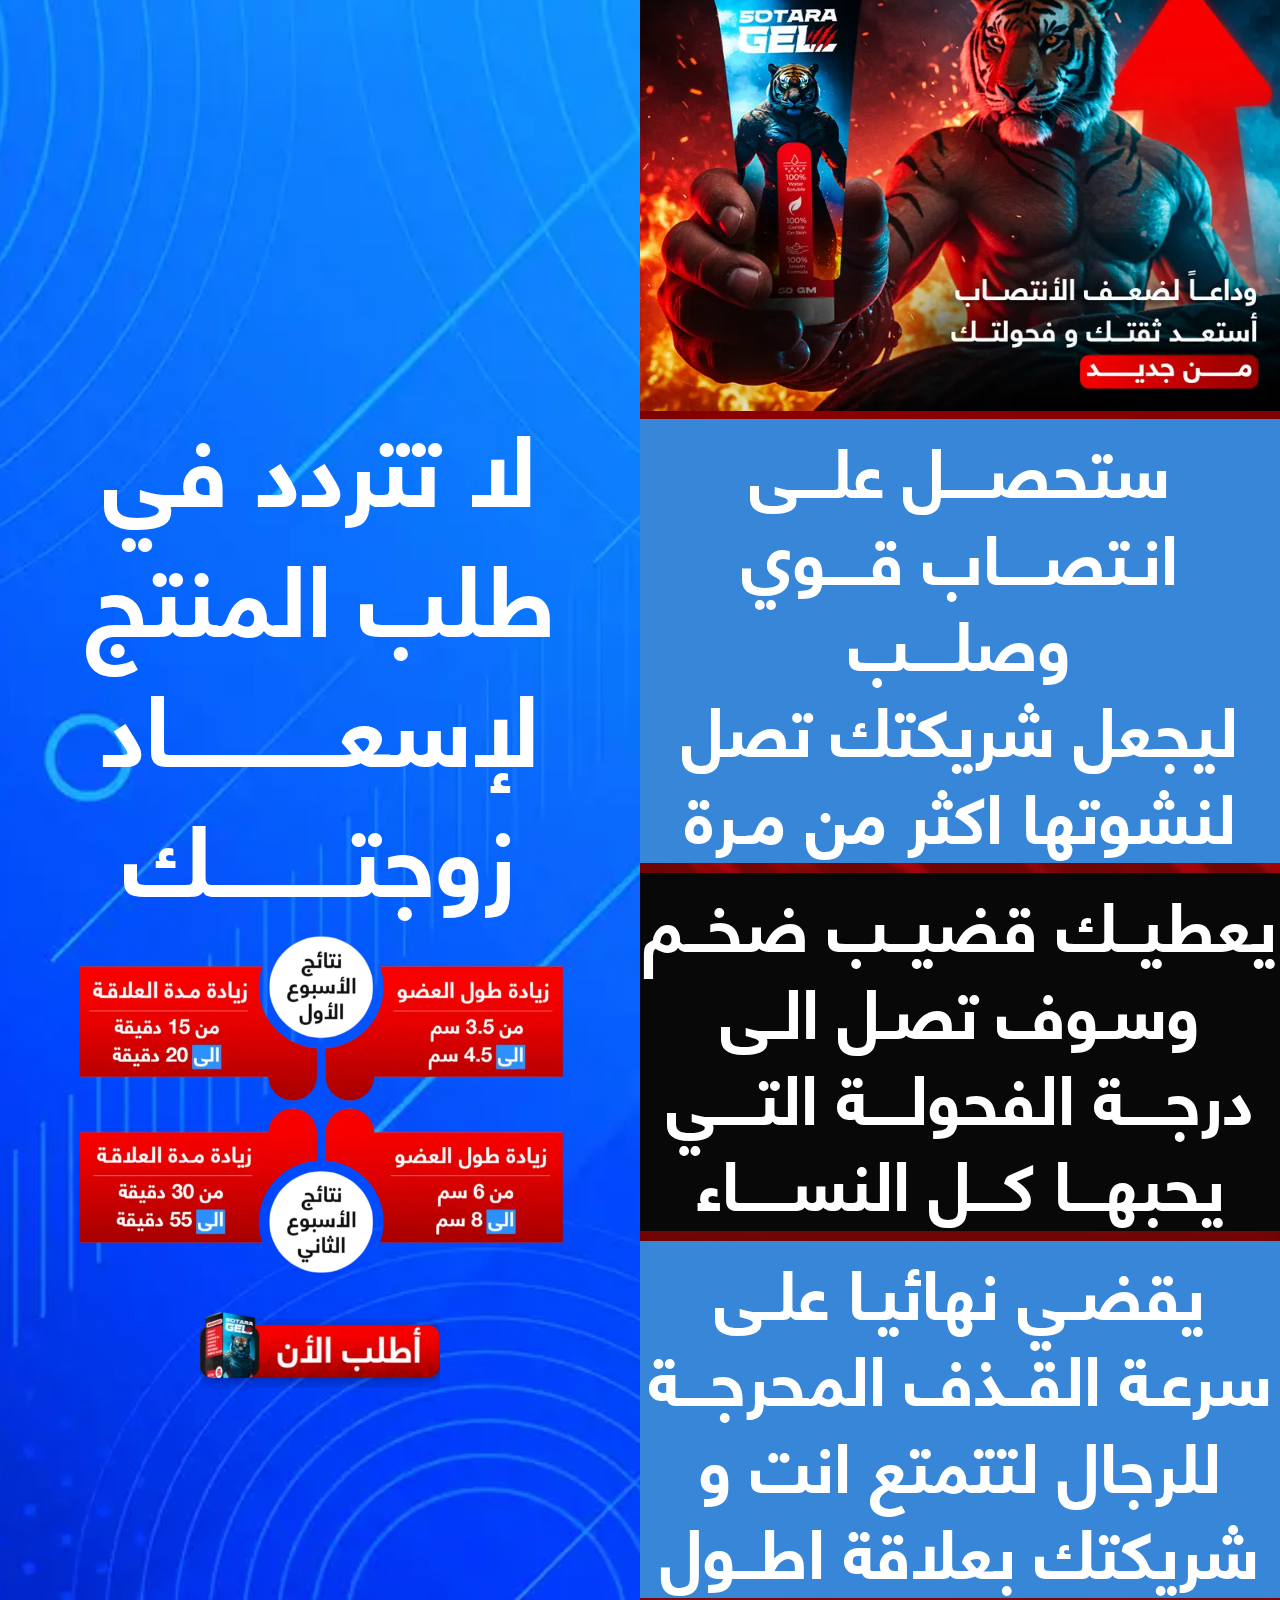
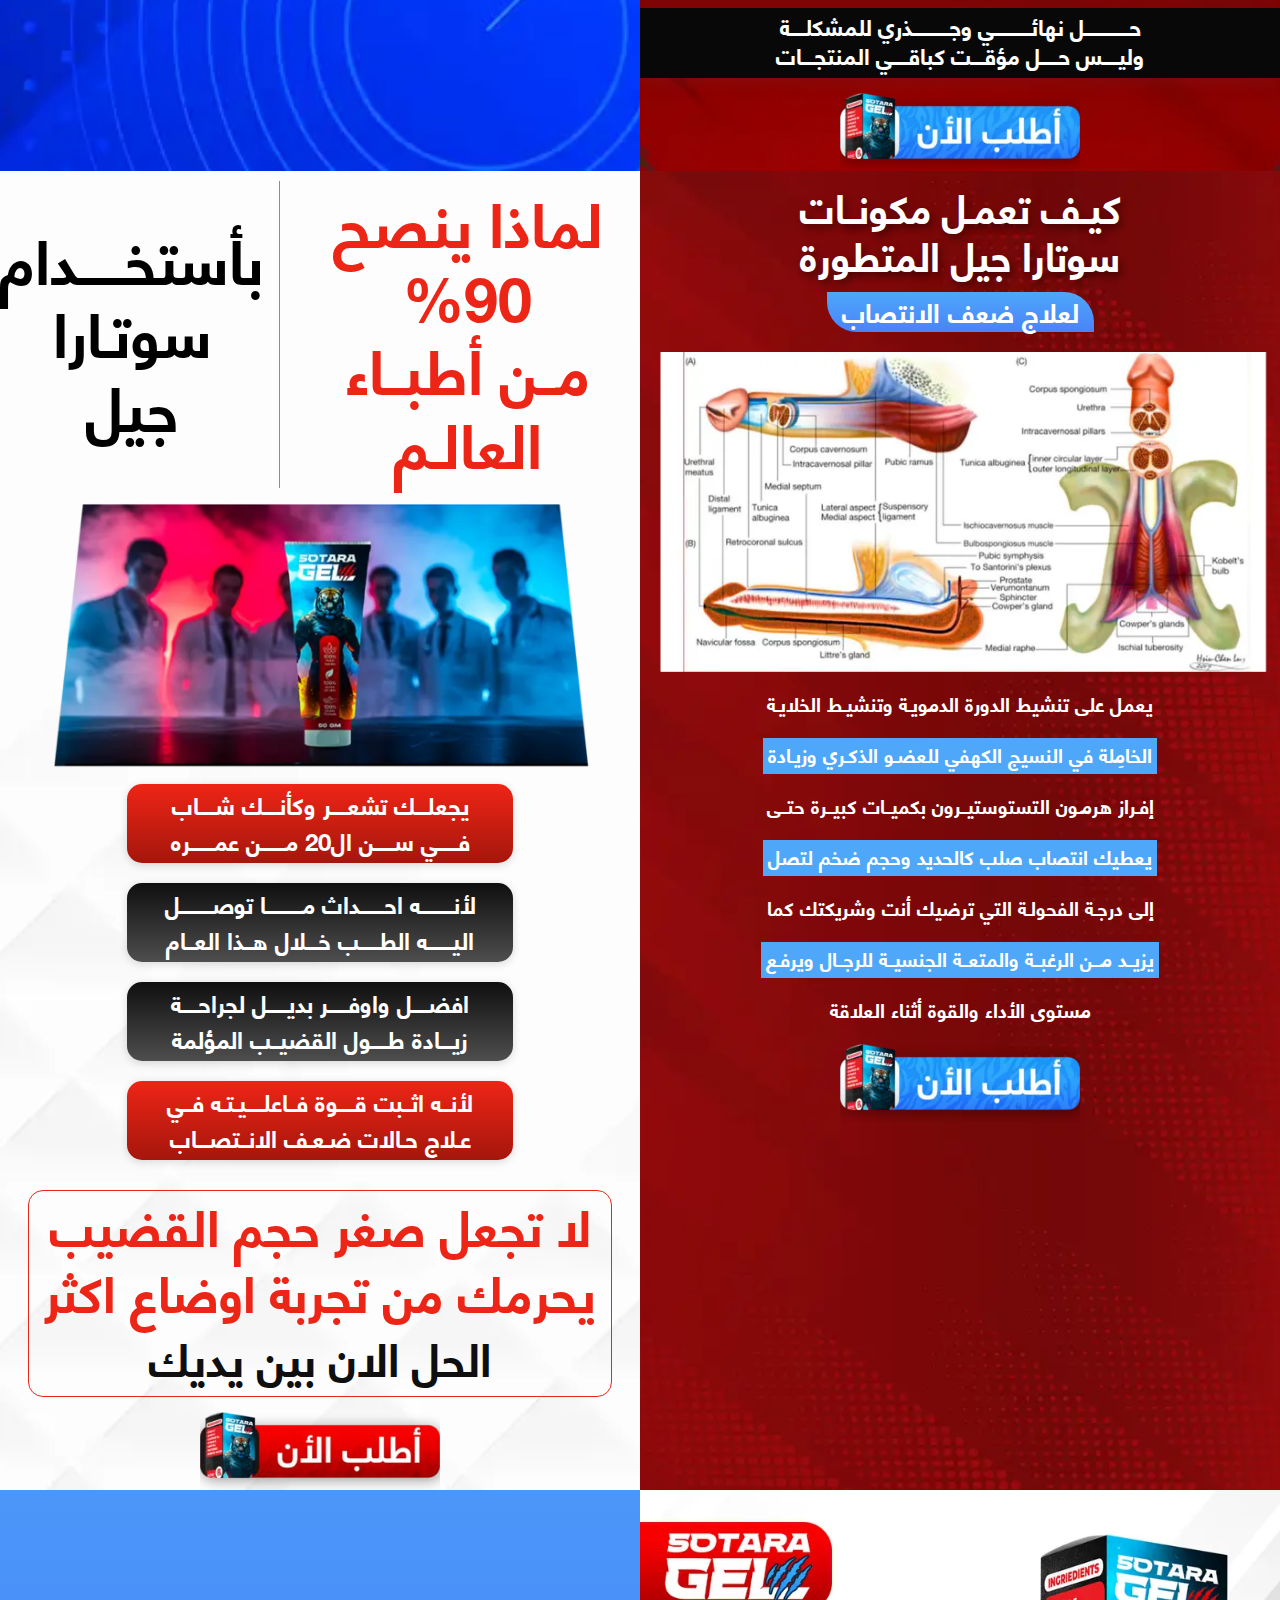
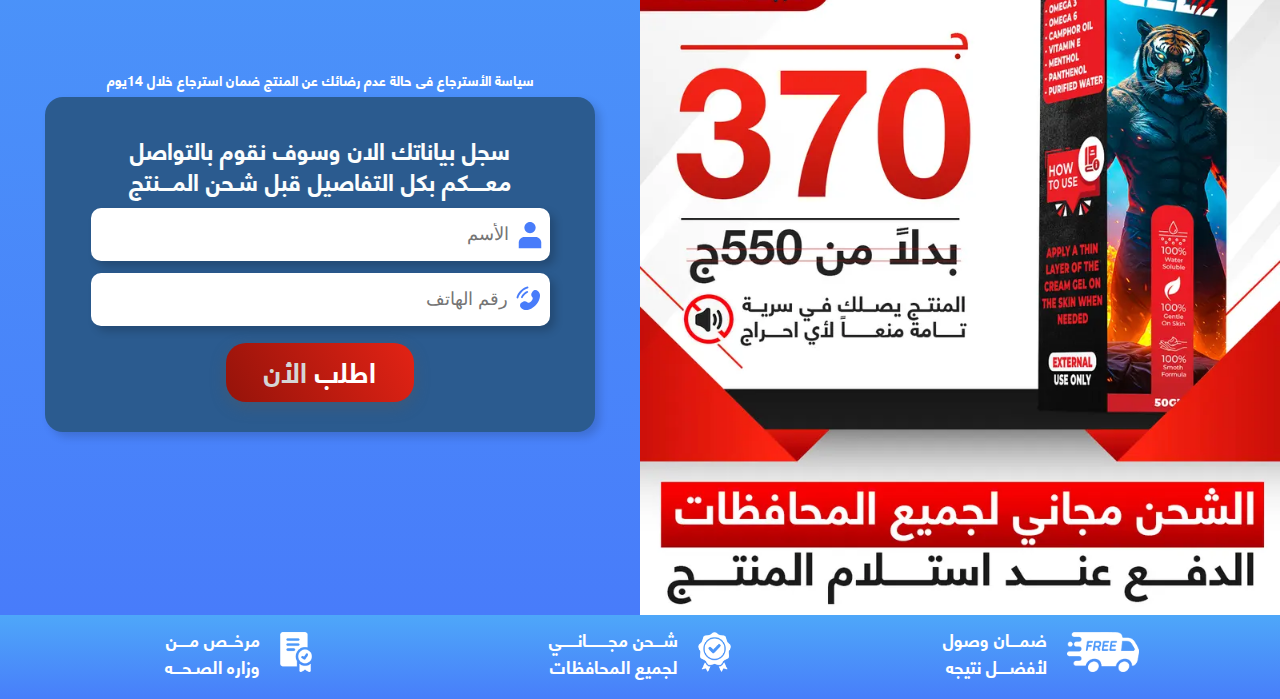
<file: index.html>
<!DOCTYPE html>
<html lang="en">
  <head>
    <meta charset="UTF-8" />
    <meta name="viewport" content="width=device-width, initial-scale=1.0" />
    <title>Sotara GEL</title>

    <!-- icon -->
    <link rel="shortcut icon" href="images/icon.webp" type="image/x-icon" />

    <!-- File CSS -->
    <link rel="stylesheet" href="css/style.css" />
  </head>

  <body>
    <div class="flex">
      <!-- hero Section -->
      <section class="hero">
        <div class="top_img">
          <img src="images/hero-img.webp" alt="" />
        </div>

        <div class="content">
          <ul>
            <li class="blue">
              <p>ستحصــــل علـــى انـتصــــاب قــــوي وصلــــب
                <br />ليجعل شريكتك تصل لنشوتها اكثر من مـرة
              </p>
            </li>
            <li class="black">
يعطيــك قضيــب ضخــم وسـوف تصـل الـى
              <br />درجــــة الفحولــــة التــــي يحبهـــا كـــل النســـــاء
            </li>

            <li class="blue">
              <p>يقضـي نهائيـا علـى سرعـة القــذف المحرجـــة
                <br />    للرجال لتتمتع انت و شريكتك بعلاقة اطــول            
              </p>
            </li>

            <li class="black last">
              <p>حـــــــــــــــل نهائــــــــــــي وجــــــــــــذري للمشكلـــــة
                <br />وليـــــس حــــــل مؤقــــت كباقـــــي المنتجــــات
              </p>
            </li>
          </ul>

          <div class="btn_img">
            <a href="#submit-now"
              ><img src="images/button1.webp" alt="button"
            /></a>
          </div>
        </div>
      </section>
      <!-- End Section -->

      <section class="results">


        <div class="top_result">
          <h3>لا تتردد في طلب المنتج</h3>
          <h3>لإسعـــــــــــاد زوجتـــــــــك</h3>
        </div>
        
        <img class="img-result" src="images/img-result.webp" alt="">

        


        <div class="btn_img">
          <a href="#submit-now"
            ><img src="images/button2.webp" alt="button"
          /></a>
        </div>
      </section>
    </div>

    <div class="flex flex-reverse">
      <section class="doctor">


        <div class="top_doctor">
          <h3>لماذا ينصح 90% <br> مــن أطبــاء العالـم </h3>
          <h5> بأستخـــــدام <br> سوتـارا جيل</h5>
        </div>

        <img class="doctorimg" src="images/img-doc.webp" alt="" />

        <div class="text">

          <ul>
            <li class="red">يجعلـــك تشعــــر وكأنــــك شــــاب <br> فـــــي ســـــن ال20 مــــــن عمــــــره</li>
          <li class="black">لأنــــــــه احــــــداث مـــــــــا توصــــــــل <br>   اليــــــه الطـــــب خـــلال هــذا العــام</li>
          <li class="black">افضــــل واوفـــــر بديـــــل لجراحــــة <br>زيـــادة طــــول القضيــب المؤلمة </li>
          <li class="red">لأنــه اثــبت قــــوة فــاعلــــيـتـه فــي <br /> عـلاج حـالات ضـعـف الانــتصـــاب </li>
          </ul>

          <div class="more">
            <h4>لا تجعل صغر حجم القضيب <br> يحرمك من تجربة اوضاع اكثر</h4>
            <p>الحل الان بين يديك</p>
          </div>


          <div class="btn_img">
            <a href="#submit-now">
              <img src="images/button2.webp" alt="button"/>
            </a>
          </div>

        </div>
      </section>



      <section class="how_work">


        <div class="top_how_work">
          <h3>كيـف تعمـل مكونــات <br>سوتارا جيل المتطورة  </h3>
          <h5>لعلاج ضعف الانتصاب  </h5>
        </div>

        <img class="img_how_work" src="images/dd.webp" alt="" />


        <ul>
          <li>يعمل على تنشيط الدورة الدمويـة وتنشيـط الخلايـة</li>
          <li>الخامِلة في النسيج الكهفي للعضـو الذكـري وزيـادة</li>
          <li>إفـراز هرمـون التستوستيــرون بكميــات كبيــرة حتــى</li>
          <li>يعطيك انتصاب صلب كالحديد وحجم ضخم لتصل</li>
          <li>إلى درجـة الفحولـة التي ترضيك أنت وشريكتك كما</li>
          <li>يزيــد مـــن الرغبــة والمتعــة الجنسيــة للرجــال ويرفـع</li>
          <li>مستوى الأداء والقوة أثناء العلاقة</li>
        </ul>


        <div class="btn_img">
          <a href="#submit-now"
            ><img src="images/button1.webp" alt="button"
          /></a>
        </div>
      </section>
    </div>

    <section class="form_section" id="submit-now">
      <div class="price">
        <div class="img_price">
          <img src="images/top-form.webp" alt="" />
        </div>
      </div>

      <div class="container_form">
        <p class="sm-p">
          سياسة الأسترجاع فى حالة عدم رضائك عن المنتج ضمان استرجاع خلال 14يوم
        </p>

        <!-- هنا لينك شيت مونكي  -->
        <form
          id="form"
          method="POST"
          action="https://api.sheetmonkey.io/form/i2QyoSV15YwLHpBGgTXUyh"
        >
          <div class="top_form">
            <p>سجل بياناتك الان وسوف نقوم بالتواصل</p>
            <p>معــــكم بكل التفاصيل قبل شـحن المـــنتج</p>
          </div>

          <div class="input_div">
            <input
              type="text"
              name="Name"
              id="text"
              placeholder="الأسم"
              required
            />

            <svg
              viewBox="0 0 16 16"
              fill="none"
              xmlns="http://www.w3.org/2000/svg"
            >
              <g id="SVGRepo_bgCarrier" stroke-width="0"></g>
              <g
                id="SVGRepo_tracerCarrier"
                stroke-linecap="round"
                stroke-linejoin="round"
              ></g>
              <g id="SVGRepo_iconCarrier">
                <path
                  d="M8 7C9.65685 7 11 5.65685 11 4C11 2.34315 9.65685 1 8 1C6.34315 1 5 2.34315 5 4C5 5.65685 6.34315 7 8 7Z"
                  fill="#487CFA"
                ></path>
                <path
                  d="M14 12C14 10.3431 12.6569 9 11 9H5C3.34315 9 2 10.3431 2 12V15H14V12Z"
                  fill="#487CFA"
                ></path>
              </g>
            </svg>
          </div>

          <div class="input_div">
            <input
              type="tel"
              name="Number"
              id="password"
              maxlength="11"
              data-label="Phone"
              placeholder="رقم الهاتف"
              required
            />

            <svg
              class="icon_Phone"
              viewBox="0 0 24 24"
              fill="none"
              xmlns="http://www.w3.org/2000/svg"
              transform="matrix(-1, 0, 0, 1, 0, 0)"
            >
              <g id="SVGRepo_bgCarrier" stroke-width="0"></g>
              <g
                id="SVGRepo_tracerCarrier"
                stroke-linecap="round"
                stroke-linejoin="round"
              ></g>
              <g id="SVGRepo_iconCarrier">
                <path
                  d="M10.0376 5.31617L10.6866 6.4791C11.2723 7.52858 11.0372 8.90532 10.1147 9.8278C10.1147 9.8278 10.1147 9.8278 10.1147 9.8278C10.1146 9.82792 8.99588 10.9468 11.0245 12.9755C13.0525 15.0035 14.1714 13.8861 14.1722 13.8853C14.1722 13.8853 14.1722 13.8853 14.1722 13.8853C15.0947 12.9628 16.4714 12.7277 17.5209 13.3134L18.6838 13.9624C20.2686 14.8468 20.4557 17.0692 19.0628 18.4622C18.2258 19.2992 17.2004 19.9505 16.0669 19.9934C14.1588 20.0658 10.9183 19.5829 7.6677 16.3323C4.41713 13.0817 3.93421 9.84122 4.00655 7.93309C4.04952 6.7996 4.7008 5.77423 5.53781 4.93723C6.93076 3.54428 9.15317 3.73144 10.0376 5.31617Z"
                  fill="#487CFA"
                ></path>
                <path
                  d="M13.2595 1.87983C13.3257 1.47094 13.7122 1.19357 14.1211 1.25976C14.1464 1.26461 14.2279 1.27983 14.2705 1.28933C14.3559 1.30834 14.4749 1.33759 14.6233 1.38082C14.9201 1.46726 15.3347 1.60967 15.8323 1.8378C16.8286 2.29456 18.1544 3.09356 19.5302 4.46936C20.906 5.84516 21.705 7.17097 22.1617 8.16725C22.3899 8.66487 22.5323 9.07947 22.6187 9.37625C22.6619 9.52466 22.6912 9.64369 22.7102 9.72901C22.7197 9.77168 22.7267 9.80594 22.7315 9.83125L22.7373 9.86245C22.8034 10.2713 22.5286 10.6739 22.1197 10.7401C21.712 10.8061 21.3279 10.53 21.2601 10.1231C21.258 10.1121 21.2522 10.0828 21.2461 10.0551C21.2337 9.9997 21.2124 9.91188 21.1786 9.79572C21.1109 9.56339 20.9934 9.21806 20.7982 8.79238C20.4084 7.94207 19.7074 6.76789 18.4695 5.53002C17.2317 4.29216 16.0575 3.59117 15.2072 3.20134C14.7815 3.00618 14.4362 2.88865 14.2038 2.82097C14.0877 2.78714 13.9417 2.75363 13.8863 2.7413C13.4793 2.67347 13.1935 2.28755 13.2595 1.87983Z"
                  fill="#487CFA"
                ></path>
                <path
                  fill-rule="evenodd"
                  clip-rule="evenodd"
                  d="M13.4857 5.3293C13.5995 4.93102 14.0146 4.7004 14.4129 4.81419L14.2069 5.53534C14.4129 4.81419 14.4129 4.81419 14.4129 4.81419L14.4144 4.81461L14.4159 4.81505L14.4192 4.81602L14.427 4.81834L14.4468 4.8245C14.4618 4.82932 14.4807 4.8356 14.5031 4.84357C14.548 4.85951 14.6074 4.88217 14.6802 4.91337C14.8259 4.97581 15.0249 5.07223 15.2695 5.21694C15.7589 5.50662 16.4271 5.9878 17.2121 6.77277C17.9971 7.55775 18.4782 8.22593 18.7679 8.7154C18.9126 8.95991 19.009 9.15897 19.0715 9.30466C19.1027 9.37746 19.1254 9.43682 19.1413 9.48173C19.1493 9.50418 19.1555 9.52301 19.1604 9.53809L19.1665 9.55788L19.1688 9.56563L19.1698 9.56896L19.1702 9.5705C19.1702 9.5705 19.1707 9.57194 18.4495 9.77798L19.1707 9.57194C19.2845 9.97021 19.0538 10.3853 18.6556 10.4991C18.2607 10.6119 17.8492 10.3862 17.7313 9.99413L17.7276 9.98335C17.7223 9.96832 17.7113 9.93874 17.6928 9.89554C17.6558 9.8092 17.5887 9.66797 17.4771 9.47938C17.2541 9.10264 16.8514 8.53339 16.1514 7.83343C15.4515 7.13348 14.8822 6.73078 14.5055 6.50781C14.3169 6.39619 14.1757 6.32909 14.0893 6.29209C14.0461 6.27358 14.0165 6.26254 14.0015 6.25721L13.9907 6.25352C13.5987 6.13564 13.3729 5.72419 13.4857 5.3293Z"
                  fill="#487CFA"
                ></path>
              </g>
            </svg>
          </div>

          <div id="error"></div>

          <input
            type="hidden"
            id="redDir"
            name="x-sheetmonkey-redirect"
            value="./thanksPage.html"
          />

          <input id="inp_City" type="hidden" name="City" value="" />

          <!-- هنا اسم المنتج  -->
          <input type="hidden" name="Product" value="Tinder" />

          <!-- هنا الكود -->
          <input type="hidden" name="Agent Code" value="m50" />


          <input id="KeyLand" type="hidden" name="KeyLand" value="" />

          <div class="div_btn">
            <button id="btnSubmit" class="btn" type="submit">
            اﻃﻠب   <span> الأن</span>
            </button>
          </div>
        </form>
      </div>
    </section>

    <footer class="footer">
      <div class="boxs">
        <div class="box">
          <img src="images/icon 1.png" alt="" />
          <p>
            ضمـــان وصول<br />
            لأفضــــل نتيجه
          </p>
        </div>

        <div class="box">
          <img src="images/icon 2.png" alt="" />
          <p>
            شـــحن مجـــــــانـــــي<br />
            لجميع المحافظات
          </p>
        </div>

        <div class="box">
          <img src="images/icon 3.png" alt="" />
          <p>مرخــص مــــن <br />وزاره الصـحـــه</p>
        </div>
      </div>
    </footer>

    <script src="js/script.js"></script>


  </body>
</html>
</file>
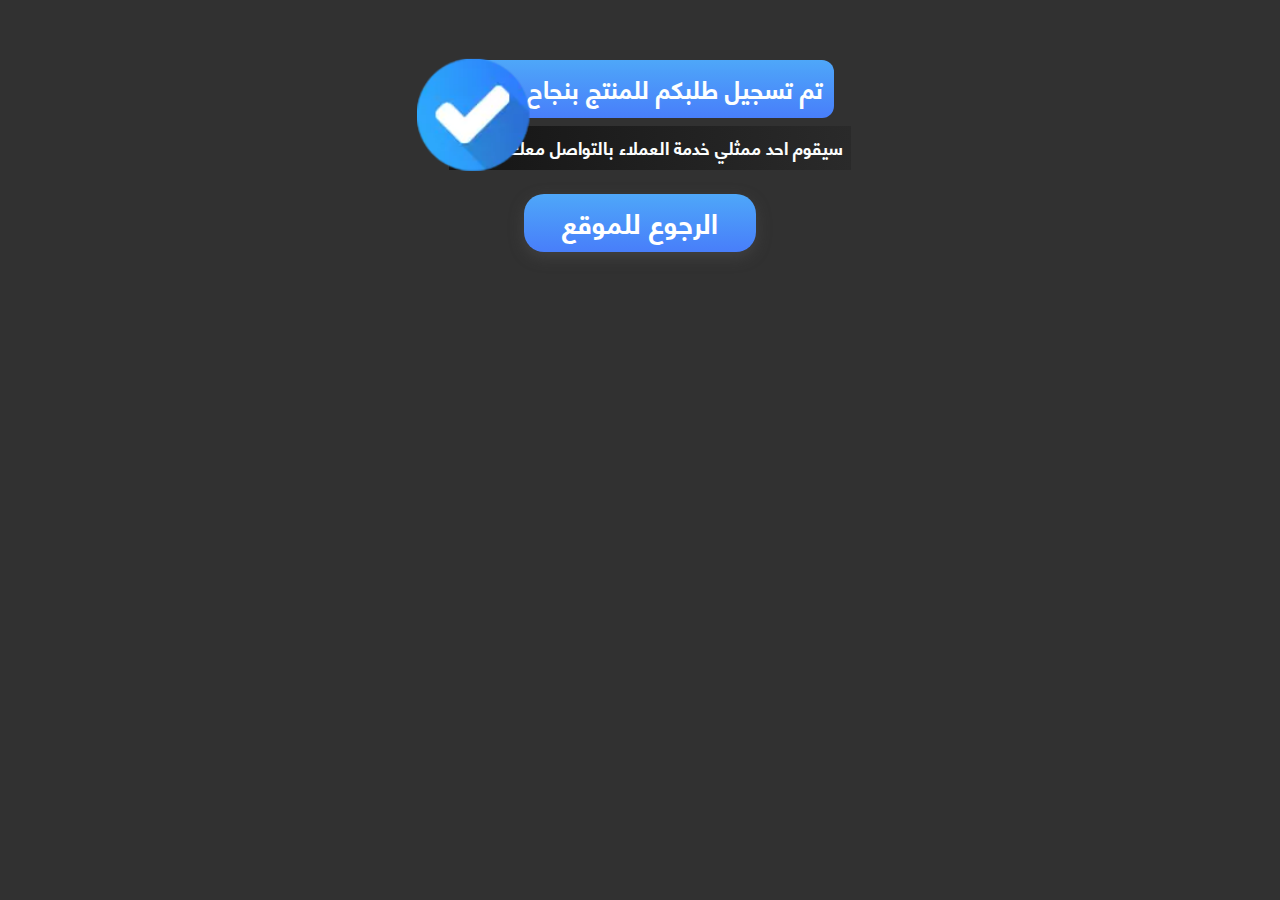
<file: thanksPage.html>
<!DOCTYPE html>
<html lang="en">
  <head>
    <meta charset="UTF-8" />
    <meta name="viewport" content="width=device-width, initial-scale=1.0" />
    <title>Sotara GEL</title>

    <!-- File Css -->
    <link rel="stylesheet" href="css/style.css" />

     <link rel="shortcut icon" href="images/check.webp" type="image/x-icon" />
  </head>

  <body class="thanks_page_page">
   
    <div class="thanks_page">
        <div class="text">
            <img class="img_check" src="images/check.webp" alt="">
            <h3>تم تسجيل طلبكم للمنتج بنجاح</h3>
            <p>سيقوم احد ممثلي خدمة العملاء بالتواصل معك</p>
          </div>
          <div class="div_btn">
            <a href="index.html" class="btn">الرجوع للموقع</a>
          </div>
      
    </div>




  </body>
</html>
</file>
<file: css/style.css>
/* Font Files */
@font-face {
  font-family: F_Bold;
  src: local("F_Bold"), url("BOLD.TTF");
}


/* main css */

* {
  padding: 0;
  margin: 0;
  box-sizing: border-box;
}

html {
  scroll-behavior: smooth;
  direction: rtl;
}

body , html{
  font-family: F_Bold, sans-serif;
}

a{
  text-decoration: none;
}

li{
  list-style: none;
}

img {
  width: 100%;
  display: block;
}

input, button{
  border: none;
  outline: none;
}



/* error form style */ 

#error {
  position: relative;
  top: -5px;
  color: red;
  font-size: 14px;
  width: max-content;
  margin: 0 auto;
  padding: 0 5px 3px;
  background: #fcfefe;
  border-radius: 3px;
  border: 1px solid red;
  line-height: 1.2;
  opacity: 0;
  transition: 0.2s;
}

#error.active {
  opacity: 1;
}


/* button */

.btn_img {
  width: 55%;
  margin: 0 auto;
  padding: 8px 0 0;
}

.div_btn{
  text-align: center;
  
}
.div_btn .btn{
  font-family: F_Bold, sans-serif;
  font-size: 28px;
  padding: 1px 38px 5px;
  line-height: 1.9;
  color: #fff  ;
  background: linear-gradient(-120deg,#E32315, #95130A);
  border-radius: 20px;
  box-shadow: 0 5px 15px #5858586b;
  cursor: pointer;
}

.div_btn .btn span{
  color: #d5d5d5;
}
@media (min-width:576px){
  .btn_img{
    width: 280px;
  }
}

@media (min-width:992px){
  .btn_img{
    width: 240px;
  }
}



/* ================== */
/* Start hero Section */

.hero .content{
  background: url(../images/bg-hero.webp);
  background-size: cover;
  background-position: bottom;
  padding-top: 8px;
  text-align: center;
}
.hero ul li{
  font-size: 5.4vw;
  line-height: 1.25;
  padding: 4px 1px 8px;
  margin: 0 auto 10px;
  box-shadow: 0 5px 15px #58585820;
  color: #fff;
}
.hero ul li.blue{
  background: #3886D8;
}
.hero ul li.black{
  background: #080808;
}
.hero ul li.last{
  margin-bottom: 0;
}



/* ==========  Responsive Design  ========== */
/* ==========  sm ≥ 576px  ========== */
@media (min-width:576px){
  .hero ul li.orange,
  .hero ul li.white{
    border-radius: 20px;
    margin: 0 auto 10px;
    width: 76%;
    font-size: 4vw;
  }
  .hero ul li.last{
  font-size: 3.8vw;
}
}

/* ==========  md ≥ 768px  ========== */
@media (min-width:768px){

}

/* ==========  lg ≥ 992px  ========== */
@media (min-width:992px){
.flex{
  display: flex;
}
.flexone{
  align-items: center;
}
.hero{
  width: 50%;
}

.hero .top_img{
  margin-top: -4vw;
}
  .hero ul li.orange ,
  .hero ul li.white{
  font-size: 22px;
      width: 82%;
}
.hero ul li.last{
  font-size: 23px;
} 



}

/* ==========  xl ≥ 1200px  ========== */
@media (min-width:1200px){
  .hero ul li.orange ,
  .hero ul li.white{
  font-size: 28px;
      width: 90%;
}
}

/* End hero Section */
/* ================== */





/* ================== */
/* Start results Section */

.results{
  background: url(../images/bg-result.webp);
  background-size: cover;
  background-position: bottom;
  text-align: center;
}
.results h3{
  font-size: 7.8vw;
  color: #fff;
  line-height: 1.3;
}
.results .top_result{
  padding: 15px 0;
}


/* ==========  Responsive Design  ========== */
/* ==========  sm ≥ 576px  ========== */
@media (min-width:576px){
.results .img-result{
  width: 90%;
  margin: 0 auto 20px;
}
}

/* ==========  md ≥ 768px  ========== */
@media (min-width:768px){
.results .img-result{
  width: 80%;
  margin: 0 auto 20px;
}
}

/* ==========  lg ≥ 992px  ========== */
@media (min-width:992px){
.results{
  width: 50%;
  display: flex;
  flex-direction: column;
  justify-content: center;
}
.results .img-result{
  margin-bottom: 20px;
  }

}

/* ==========  xl ≥ 1200px  ========== */
@media (min-width:1200px){

}
/* End results Section */
/* ================== */







/* ================== */
/* Start doctor Section */

.doctor{
  position: relative;
   background: url(../images/bg-doctor.webp) center/cover;
}
.doctor .top_doctor{
  display: flex;
  align-items: center;
  padding: 10px 0 15px;
text-align: center;
justify-content: center;
position: relative;
}
.doctor .top_doctor h3{
  font-size: 4.8vw;
  line-height: 1.2;
  color: #ED2516;
  border-left: 1px solid #00000073;
  padding: 2px 0 10px 15px;

  }
  .doctor .top_doctor h5{
    padding-right: 5px;
    font-size: 4.8vw;
    line-height: 1.2;
  padding: 2px 15px 10px 0px;
  }
.doctor .text{
  text-align: center;
}
.doctor ul{
  display: flex;
  flex-wrap: wrap;
  justify-content: space-between;
  padding: 0 7%;
  margin-top: 15px;
}
.doctor ul li{
  width: 48.5%;
  font-size: 2.9vw;
  line-height: 1.5;
  margin-bottom: 10px;
  text-align: center;
  color: #fff;
  padding: 2px 0 5px;
  box-shadow: 0 2px 8px rgba(0,0,0,0.15); /* Example value */;
  border-radius: 15px;
}
.doctor ul li.red{
  background: linear-gradient(#EE2516, #A5160C);
}
.doctor ul li.black{
  background: linear-gradient(#0F0F0F, #4E4E4E);;
}
.doctor .more{
  border: 1px solid #ED2516;
  width: max-content;
  margin: 10px auto 0;
  padding: 0 15px 8px;
  border-radius: 15px;
}
.doctor .more h4{
  font-size: 4vw;
  line-height: 1.3;
  color: #ED2516;
}
.doctor .more p{
  font-size: 3.6vw;
  line-height: 1.4;
  color: #0F0F0F;
}



/* ==========  Responsive Design  ========== */
/* ==========  sm ≥ 576px  ========== */
@media (min-width:576px){
 .doctor ul li{
    margin-bottom: 20px;
    width: 47%;
    font-size: 3.5vw;
  }

}

/* ==========  lg ≥ 992px  ========== */
@media (min-width:992px){
  .flex-reverse{
    flex-direction: row-reverse;
  }
  .doctor{
    width: 50%;
  }
  .doctor .text{
    top: 40vw;
  }
  .doctor ul li{
    font-size: 24px;
    width: 70%;
  }
  .doctor ul{
    flex-direction: column;
    justify-content: center;
    align-items: center;
  }
    .doctor ul li.red:nth-child(3n){
       background: linear-gradient(#4EA7F9, #487EFA);
    }
     .doctor ul li.blue:nth-child(2n){
      background: linear-gradient(#E32315, #95130A);
    }



}

/* ==========  xl ≥ 1200px  ========== */
@media (min-width:1300px){

}

/* End doctor Section */
/* ================== */








/* ================== */
/* Start how_work Section */

.how_work{
  position: relative;
  background: url(../images/bg-how-work.webp) center/cover;
  text-align: center;
}

.how_work .top_how_work{
  padding-top: 10px;
}
.how_work .top_how_work h3{
  color: #fff;
  font-size: 7.5vw;
  line-height: 1.2;
  text-shadow: 3px 4px 7px rgba(0, 0, 0, 0.413);
}


.how_work .top_how_work h5{
  color: #Fff;
  background: linear-gradient(#4EA7F9 ,#4983F9 );
  width: max-content;
  margin: 15px auto 20px;
  padding: 0 15px 2px;
  border-radius: 0px 30px 0px 30px;
  font-size: 5.8vw;
  line-height: 1.4;
}
.how_work ul{
  padding: 15px 0 0;
}

.how_work ul li{
  font-size: 4.5vw;
  line-height: 1.4;
  color: #fff;
  text-align: center;
  width: max-content;
  margin: 0 auto 12px;
  padding: 2px 5px 6px;
}
.how_work ul li:nth-child(even) {
  background: #4EA7F9;
}
.how_work ul li:last-child {
  margin-bottom: 0;
}



/* ==========  Responsive Design  ========== */
/* ==========  sm ≥ 576px  ========== */
@media (min-width:576px){

}


/* ==========  lg ≥ 992px  ========== */
@media (min-width:992px){
  .how_work{
    width: 50%;
  }

  .how_work .top_how_work h3{
    font-size: 40px;
    margin-bottom: 10px;
  }
  .how_work .top_how_work h5{
    font-size: 27px;
  }
  .how_work ul li{
    font-size: 20px;
    margin-bottom: 15px;
  }

}

/* ==========  xl ≥ 1200px  ========== */
@media (min-width:1200px){

}


/* End how_work Section */
/* ================== */






/* ================== */
/* Start form_section Section */


/* top form section */


/* form */

.form_section .container_form{
  background: linear-gradient(#4B96F9,#487CFA);
  padding-bottom: 10px;
}

.form_section .sm-p {
  font-size: 2.5vw;
  text-align: center;
  line-height: 1.5;
  color: #fff;
  padding: 7px 0;
}


.form_section form{
  background: #2B5B8F;
  text-align: center;
  width: 95%;
  margin: 0 auto ;
  border-radius: 18px;
  box-shadow: 5px 5px 8px #00000027;
  padding-bottom: 15px;
}
.form_section .top_form{
  padding: 12px 0;
}
.form_section .top_form p{
  font-size: 5.2vw;
  line-height: 1.3;
  color: #fbfdfd;
}
.form_section form .input_div{
  position: relative;
  width: 95%;
  margin: 0 auto;
  margin-bottom: 12px;
  }

.form_section form .input_div svg{
  position: absolute;
  width: 30px;
  top: 50%;
  right: 5px;
  transform: translateY(-50%);
  color: #B21EB6;
}

.form_section form .input_div .icon_Phone{
  transform:translateY(-50%) scaleX(-1);
}


.form_section form input{
  width: 100%;
  padding: 15px 40px 15px 10px;
  font-size: 18px;
  box-shadow: 5px 5px 8px #00000031;
  text-align: right;
  font-family: sans-serif;
  border-radius: 10px;
  border: 1px solid transparent;
  transition: 0.3s ease-in;
}
.form_section form input:focus {
  border-color: #68E03E;
}


/* ==========  Responsive Design  ========== */
/* ==========  sm ≥ 576px  ========== */
@media (min-width:576px){
.form_section .sm-p{
  font-size: 2.5vw;
}
.form_section .top_form p{
  font-size: 4.8vw;
}
.form_section form .input_div{
  width: 90%;
}
.form_section .top_form p{
  font-size: 4.2vw;
}
.form_section form{
  width: 85%;
}
}



/* ==========  lg ≥ 992px  ========== */
@media (min-width:992px){
.form_section{
  display: flex;
}
.form_section .price{
  width: 50%;
}

.form_section .container_form{
  width: 50%;
  display: flex;
  justify-content: center;
  align-items: center;
  flex-direction: column;
}
.form_section form{
  width: 90%;
}

.form_section .sm-p{
  font-size: 13.5px;
}
.form_section .top_form p{
  font-size: 24px;
}

}

/* ==========  xl ≥ 1200px  ========== */
@media (min-width:1200px){
.form_section form{
  width: 80%;
  padding: 25px 20px 30px;
  min-width: 550px;
}
}

/* End form_section Section */
/* ================== */






/* ================== */
/* Start footer Section */

.footer{
  background: #487CFA;
  padding-top: 10px;
  padding-bottom: 20px;
}
.footer .boxs {
  display: flex;
  align-items: center;
  justify-content: space-between;
  width: 94%;
  margin: 0 auto;
  
}

.footer .boxs .box {
  display: flex;
  justify-content: center;
  align-items: center;
  gap: 7px;
  width: 33.3%;
}

.footer .boxs .box img {
  height: 24px;
  width: auto;
}

.footer .boxs .box p {
  font-size: 2.4vw;
  line-height: 1.5;
  color: #fff;
}

/* ==========  Responsive Design  ========== */
/* ==========  sm ≥ 576px  ========== */
@media (min-width:576px){
.footer .boxs .box img{
  height: 28px;
}
}

/* ==========  lg ≥ 992px  ========== */
@media (min-width:992px){
  .footer{
        background: linear-gradient(#4EA7F9, #487EFA);
  }
  .footer .boxs .box{
    gap: 20px;
  }
.footer .boxs .box img{
  height: 40px;
}
.footer .boxs .box p{
  font-size: 18px;
}

}

/* End footer Section */
/* ================== */










/* ================== */
/* Start Thanks Page Section */


body.thanks_page_page {
  background: url(../images/thanks.webp) center/cover;
  min-height: 100vh;
}

.thanks_page {
  text-align: center;
  padding-top: 60px;
}

.thanks_page h3 {
  font-size: 20px;
  color: #fcfefe;
   background: linear-gradient(#4EA7F9, #487EFA);
  width: max-content;
  margin: 0 auto;
  border-radius: 12px;
  padding: 0px 11px 2px 60px;
}

.thanks_page p {
  font-size: 13px;
  color: #fcfefe;
   background: linear-gradient(to left,#2A2A2A ,#151515 );
  width: max-content;
  margin: 0 auto 15px;
  border-radius: 0px;
  padding: 1px 8px 3px 60px;
  }



.thanks_page .text{
  position: relative;
  width: max-content;
  margin: 0 auto;
  right: -10px;
}
.thanks_page .div_btn {
  margin-top: 25px;
}
.thanks_page .div_btn a{

   background: linear-gradient(#4EA7F9, #487EFA);
}
.thanks_page .text .img_check{
  position: absolute;
  left: -32px;
  top: 50%;
  transform: translatey(-50%);
  height: 102%;
  width: auto;
}
/* ==========  Responsive Design  ========== */


@media (min-width: 576px) {
  body.thanks_page_page {
    background: #313131;
    min-height: 100vh;
  }
}

@media (min-width: 992px) {
  .thanks_page p {
    font-size: 18px;
    margin-bottom: 25px;
  }

  .thanks_page h3 {
    font-size: 25px;
    margin: 0px auto 8px;
  }

  .thanks_page .text img {
    width: 100px;
  }
}




/* End Thanks Page Section */
/* ================== */
</file>
